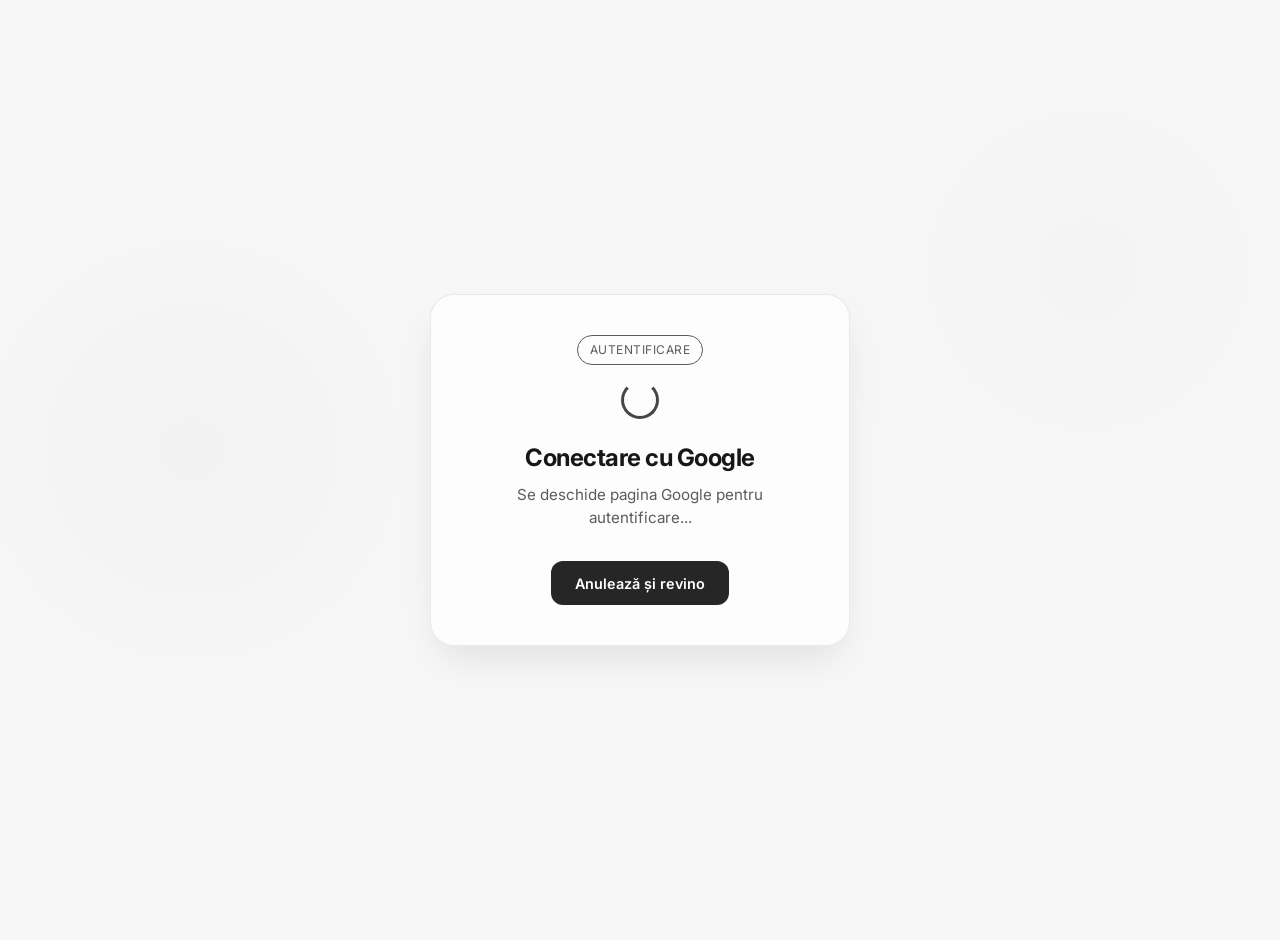
<file: public/gis-redirect.html>
﻿<!doctype html>
<html lang="ro">
  <head>
    <meta charset="utf-8" />
    <meta name="viewport" content="width=device-width, initial-scale=1, maximum-scale=1" />
    <title>Conectare cu Google - Simplicadet</title>
    <script src="https://accounts.google.com/gsi/client" async></script>
    <style>
      @import url('https://fonts.googleapis.com/css2?family=Inter:wght@300;400;500;600;700&display=swap');
      :root {
        --bg-light: #f7f7f7;
        --bg-dark: #0f0f0f;
        --text-light: #171717;
        --text-dark: #ededed;
        --glass-light: rgba(255, 255, 255, 0.7);
        --glass-dark: rgba(255, 255, 255, 0.05); /* Liquid Glass style */
        --border-light: rgba(0, 0, 0, 0.08);
        --border-dark: rgba(255, 255, 255, 0.1);
        --primary: #262626;
        --primary-fg: #fff;
      }
      @media (prefers-color-scheme: dark) {
        :root {
          --primary: #ededed;
          --primary-fg: #000;
        }
        body {
          background-color: var(--bg-dark);
          color: var(--text-dark);
        }
        .bg-gradient {
          background: 
            radial-gradient(circle at 15% 50%, rgba(255, 255, 255, 0.03), transparent 25%), 
            radial-gradient(circle at 85% 30%, rgba(255, 255, 255, 0.02), transparent 25%);
        }
        .card {
          background: var(--glass-dark);
          border-color: var(--border-dark);
        }
      }
      @media (prefers-color-scheme: light) {
        body {
          background-color: var(--bg-light);
          color: var(--text-light);
        }
        .bg-gradient {
          background: 
            radial-gradient(circle at 15% 50%, rgba(0, 0, 0, 0.02), transparent 25%), 
            radial-gradient(circle at 85% 30%, rgba(0, 0, 0, 0.01), transparent 25%);
        }
        .card {
          background: var(--glass-light);
          border-color: var(--border-light);
        }
      }

      body {
        font-family: 'Inter', system-ui, -apple-system, sans-serif;
        margin: 0;
        padding: 20px;
        min-height: 100vh;
        display: flex;
        align-items: center;
        justify-content: center;
        overflow: hidden;
      }
      
      .bg-gradient {
        position: fixed;
        inset: 0;
        z-index: -1;
      }

      .card {
        width: 100%;
        max-width: 420px;
        padding: 40px;
        border-radius: 24px;
        border-width: 1px;
        border-style: solid;
        backdrop-filter: blur(20px);
        -webkit-backdrop-filter: blur(20px);
        box-shadow: 0 20px 40px -10px rgba(0, 0, 0, 0.1);
        text-align: center;
        box-sizing: border-box;
      }

      h1 {
        font-size: 1.5rem;
        font-weight: 700;
        margin: 0 0 12px 0;
        letter-spacing: -0.02em;
      }

      p {
        margin: 0 0 32px 0;
        opacity: 0.7;
        font-size: 0.95rem;
        line-height: 1.5;
      }

      .status {
        display: inline-flex;
        align-items: center;
        justify-content: center;
        height: 28px;
        padding: 0 12px;
        border-radius: 999px;
        border: 1px solid currentColor;
        opacity: 0.7;
        font-size: 0.75rem;
        letter-spacing: 0.04em;
        text-transform: uppercase;
        margin: 0 0 16px 0;
      }

      .btn {
        display: inline-flex;
        align-items: center;
        justify-content: center;
        height: 44px;
        padding: 0 24px;
        background: var(--primary);
        color: var(--primary-fg);
        text-decoration: none;
        font-weight: 600;
        font-size: 0.9rem;
        border-radius: 12px;
        transition: all 0.2s;
      }
      .btn:hover {
        transform: translateY(-1px);
        opacity: 0.9;
      }

      .loader {
        width: 32px;
        height: 32px;
        border: 3px solid currentColor;
        border-top-color: transparent;
        border-radius: 50%;
        animation: spin 0.8s linear infinite;
        margin: 0 auto 24px auto;
        opacity: 0.8;
      }
      @keyframes spin { to { transform: rotate(360deg); } }

      /* Mobile adjustments */
      @media (max-width: 480px) {
        .card { padding: 30px 20px; }
        h1 { font-size: 1.25rem; }
      }
    </style>
  </head>
  <body>
    <div class="bg-gradient"></div>
    <div class="card">
      <div class="status">Autentificare</div>
      <div class="loader"></div>
      <h1>Conectare cu Google</h1>
      <p>Se deschide pagina Google pentru autentificare...</p>
      <a id="back" class="btn" href="/">Anuleaz&#259; &#537;i revino</a>
    </div>
    <script>
      (function(){
        function get(name){ const u=new URL(window.location.href); return u.searchParams.get(name)||''; }
        const clientId = get('client_id');
        const loginUri = get('login_uri');
        const callbackUrl = get('callbackUrl');
        
        function start(){
          if(!window.google || !google.accounts || !google.accounts.id){ setTimeout(start, 100); return; }
          google.accounts.id.initialize({
            client_id: clientId,
            ux_mode: 'redirect',
            login_uri: loginUri + (callbackUrl ? (loginUri.includes('?')?'&':'?') + 'callbackUrl=' + encodeURIComponent(callbackUrl) : ''),
            auto_select: false,
            context: 'signin',
            use_fedcm_for_prompt: false
          });
          google.accounts.id.prompt(function(n){
            try {
              if ((n.isNotDisplayed && n.isNotDisplayed()) || (n.isSkippedMoment && n.isSkippedMoment()) || (n.isDismissedMoment && n.isDismissedMoment())) {
                setTimeout(function(){ google.accounts.id.prompt(); }, 400);
              }
            } catch {}
          });
        }
        
        document.getElementById('back').addEventListener('click', function(){ });
        start();
      })();
    </script>
  </body>
</html>
</file>
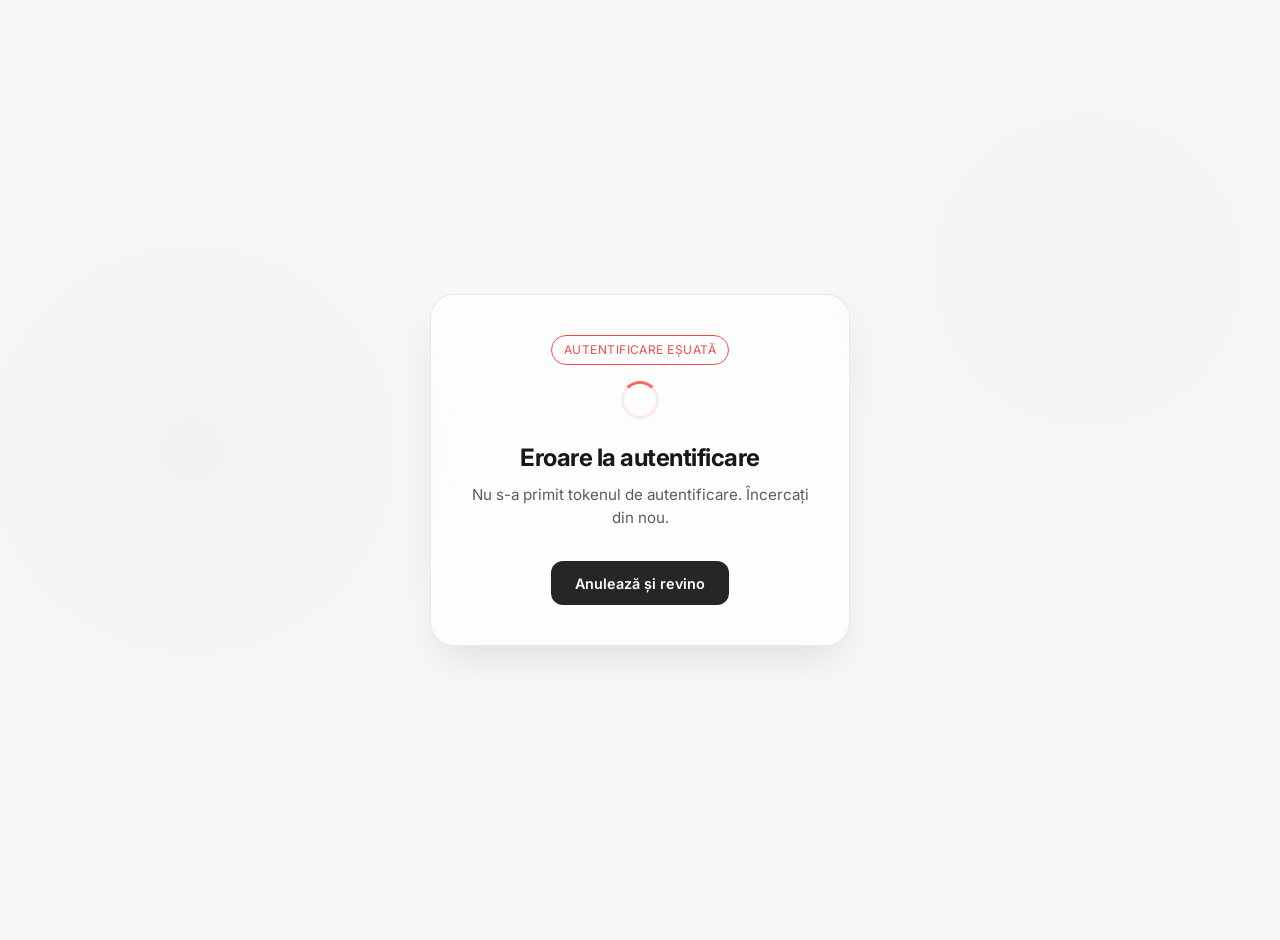
<file: public/oauth-callback.html>
<!doctype html>
<html lang="ro">
  <head>
    <meta charset="utf-8" />
    <meta name="viewport" content="width=device-width, initial-scale=1, maximum-scale=1" />
    <title>Se finalizeaz&#259; autentificarea... - Simplicadet</title>
    <style>
      @import url('https://fonts.googleapis.com/css2?family=Inter:wght@300;400;500;600;700&display=swap');
      :root {
        --bg-light: #f7f7f7;
        --bg-dark: #0f0f0f;
        --text-light: #171717;
        --text-dark: #ededed;
        --glass-light: rgba(255, 255, 255, 0.7);
        --glass-dark: rgba(255, 255, 255, 0.05);
        --border-light: rgba(0, 0, 0, 0.08);
        --border-dark: rgba(255, 255, 255, 0.1);
        --primary: #262626;
        --primary-fg: #fff;
      }

      @media (prefers-color-scheme: dark) {
        :root {
          --primary: #ededed;
          --primary-fg: #000;
        }
        body {
          background-color: var(--bg-dark);
          color: var(--text-dark);
        }
        .bg-gradient {
          background:
            radial-gradient(circle at 15% 50%, rgba(255, 255, 255, 0.03), transparent 25%),
            radial-gradient(circle at 85% 30%, rgba(255, 255, 255, 0.02), transparent 25%);
        }
        .card {
          background: var(--glass-dark);
          border-color: var(--border-dark);
        }
      }

      @media (prefers-color-scheme: light) {
        body {
          background-color: var(--bg-light);
          color: var(--text-light);
        }
        .bg-gradient {
          background:
            radial-gradient(circle at 15% 50%, rgba(0, 0, 0, 0.02), transparent 25%),
            radial-gradient(circle at 85% 30%, rgba(0, 0, 0, 0.01), transparent 25%);
        }
        .card {
          background: var(--glass-light);
          border-color: var(--border-light);
        }
      }

      body {
        font-family: 'Inter', system-ui, -apple-system, sans-serif;
        margin: 0;
        padding: 20px;
        min-height: 100vh;
        display: flex;
        align-items: center;
        justify-content: center;
        overflow: hidden;
      }

      .bg-gradient {
        position: fixed;
        inset: 0;
        z-index: -1;
      }

      .card {
        width: 100%;
        max-width: 420px;
        padding: 40px;
        border-radius: 24px;
        border-width: 1px;
        border-style: solid;
        backdrop-filter: blur(20px);
        -webkit-backdrop-filter: blur(20px);
        box-shadow: 0 20px 40px -10px rgba(0, 0, 0, 0.1);
        text-align: center;
        box-sizing: border-box;
      }

      .status {
        display: inline-flex;
        align-items: center;
        justify-content: center;
        height: 28px;
        padding: 0 12px;
        border-radius: 999px;
        border: 1px solid currentColor;
        opacity: 0.7;
        font-size: 0.75rem;
        letter-spacing: 0.04em;
        text-transform: uppercase;
        margin: 0 0 16px 0;
      }

      .status.error {
        color: #ef4444;
        border-color: #ef4444;
        opacity: 0.95;
      }

      .loader {
        width: 32px;
        height: 32px;
        border: 3px solid currentColor;
        border-top-color: transparent;
        border-radius: 50%;
        animation: spin 0.8s linear infinite;
        margin: 0 auto 24px auto;
        opacity: 0.8;
      }
      @keyframes spin {
        to { transform: rotate(360deg); }
      }

      h1 {
        font-size: 1.5rem;
        font-weight: 700;
        margin: 0 0 12px 0;
        letter-spacing: -0.02em;
      }

      p {
        margin: 0 0 32px 0;
        opacity: 0.7;
        font-size: 0.95rem;
        line-height: 1.5;
      }

      .btn {
        display: inline-flex;
        align-items: center;
        justify-content: center;
        height: 44px;
        padding: 0 24px;
        background: var(--primary);
        color: var(--primary-fg);
        text-decoration: none;
        font-weight: 600;
        font-size: 0.9rem;
        border-radius: 12px;
        transition: all 0.2s;
      }
      .btn:hover {
        transform: translateY(-1px);
        opacity: 0.9;
      }

      @media (max-width: 480px) {
        .card {
          padding: 30px 20px;
        }
        h1 {
          font-size: 1.25rem;
        }
      }
    </style>
  </head>
  <body>
    <div class="bg-gradient"></div>
    <div class="card">
      <div class="status" id="status-tag">Autentificare</div>
      <div class="loader" id="spinner"></div>
      <h1>Se finalizeaz&#259; autentificarea</h1>
      <p>V&#259; rug&#259;m s&#259; a&#537;tepta&#539;i c&#226;teva momente &#238;n timp ce v&#259; conect&#259;m &#238;n siguran&#539;&#259;.</p>
      <a id="back" class="btn" href="/">Anuleaz&#259; &#537;i revino</a>
    </div>

    <script>
      (async function() {
        try {
          const hashParams = new URLSearchParams((window.location.hash || '#').substring(1));
          const queryParams = new URLSearchParams(window.location.search);

          const idToken = hashParams.get('id_token');
          const stateRaw = hashParams.get('state') || queryParams.get('state');
          const error = hashParams.get('error') || queryParams.get('error');

          if (error) {
            document.querySelector('h1').innerText = 'Eroare la autentificare';
            document.querySelector('p').innerText = 'A apărut o problemă: ' + error;
            const status = document.getElementById('status-tag');
            if (status) {
              status.innerText = 'Autentificare eșuată';
              status.classList.add('error');
            }
            const spinner = document.getElementById('spinner');
            if (spinner) {
              spinner.style.borderColor = '#fee2e2';
              spinner.style.borderTopColor = '#ef4444';
              spinner.style.animation = 'none';
            }
            return;
          }

          let callbackUrl = '/';
          if (stateRaw) {
            try {
              const padded = stateRaw.replace(/-/g, '+').replace(/_/g, '/');
              const jsonStr = decodeURIComponent(escape(atob(padded)));
              const stateObj = JSON.parse(jsonStr);
              callbackUrl = stateObj.callbackUrl || '/';
            } catch (decodeErr) {
              console.warn('Could not decode state:', decodeErr);
            }
          }

          if (idToken) {
            const res = await fetch('/api/gis/login', {
              method: 'POST',
              headers: { 'Content-Type': 'application/json' },
              body: JSON.stringify({ credential: idToken, callbackUrl: callbackUrl })
            });
            if (res.ok) {
              window.location.href = callbackUrl;
              return;
            }

            const errData = await res.json().catch(() => ({}));
            throw new Error(errData.error || 'Login failed');
          }

          if (window.opener) {
            const code = queryParams.get('code');
            window.opener.postMessage({ type: 'OAUTH_CALLBACK', code: code, state: stateRaw, error: error }, window.location.origin);
            window.close();
            return;
          }

          document.querySelector('h1').innerText = 'Eroare la autentificare';
          document.querySelector('p').innerText = 'Nu s-a primit tokenul de autentificare. Încercați din nou.';
          const status = document.getElementById('status-tag');
          if (status) {
            status.innerText = 'Autentificare eșuată';
            status.classList.add('error');
          }
          const spinner = document.getElementById('spinner');
          if (spinner) {
            spinner.style.borderColor = '#fee2e2';
            spinner.style.borderTopColor = '#ef4444';
            spinner.style.animation = 'none';
          }
        } catch (e) {
          console.error('OAuth callback error:', e);
          document.querySelector('h1').innerText = 'Eroare la autentificare';
          document.querySelector('p').innerText = 'A apărut o eroare: ' + (e.message || e);
          const status = document.getElementById('status-tag');
          if (status) {
            status.innerText = 'Autentificare eșuată';
            status.classList.add('error');
          }
          const spinner = document.getElementById('spinner');
          if (spinner) {
            spinner.style.borderColor = '#fee2e2';
            spinner.style.borderTopColor = '#ef4444';
            spinner.style.animation = 'none';
          }
        }
      })();
    </script>
  </body>
</html>
</file>
